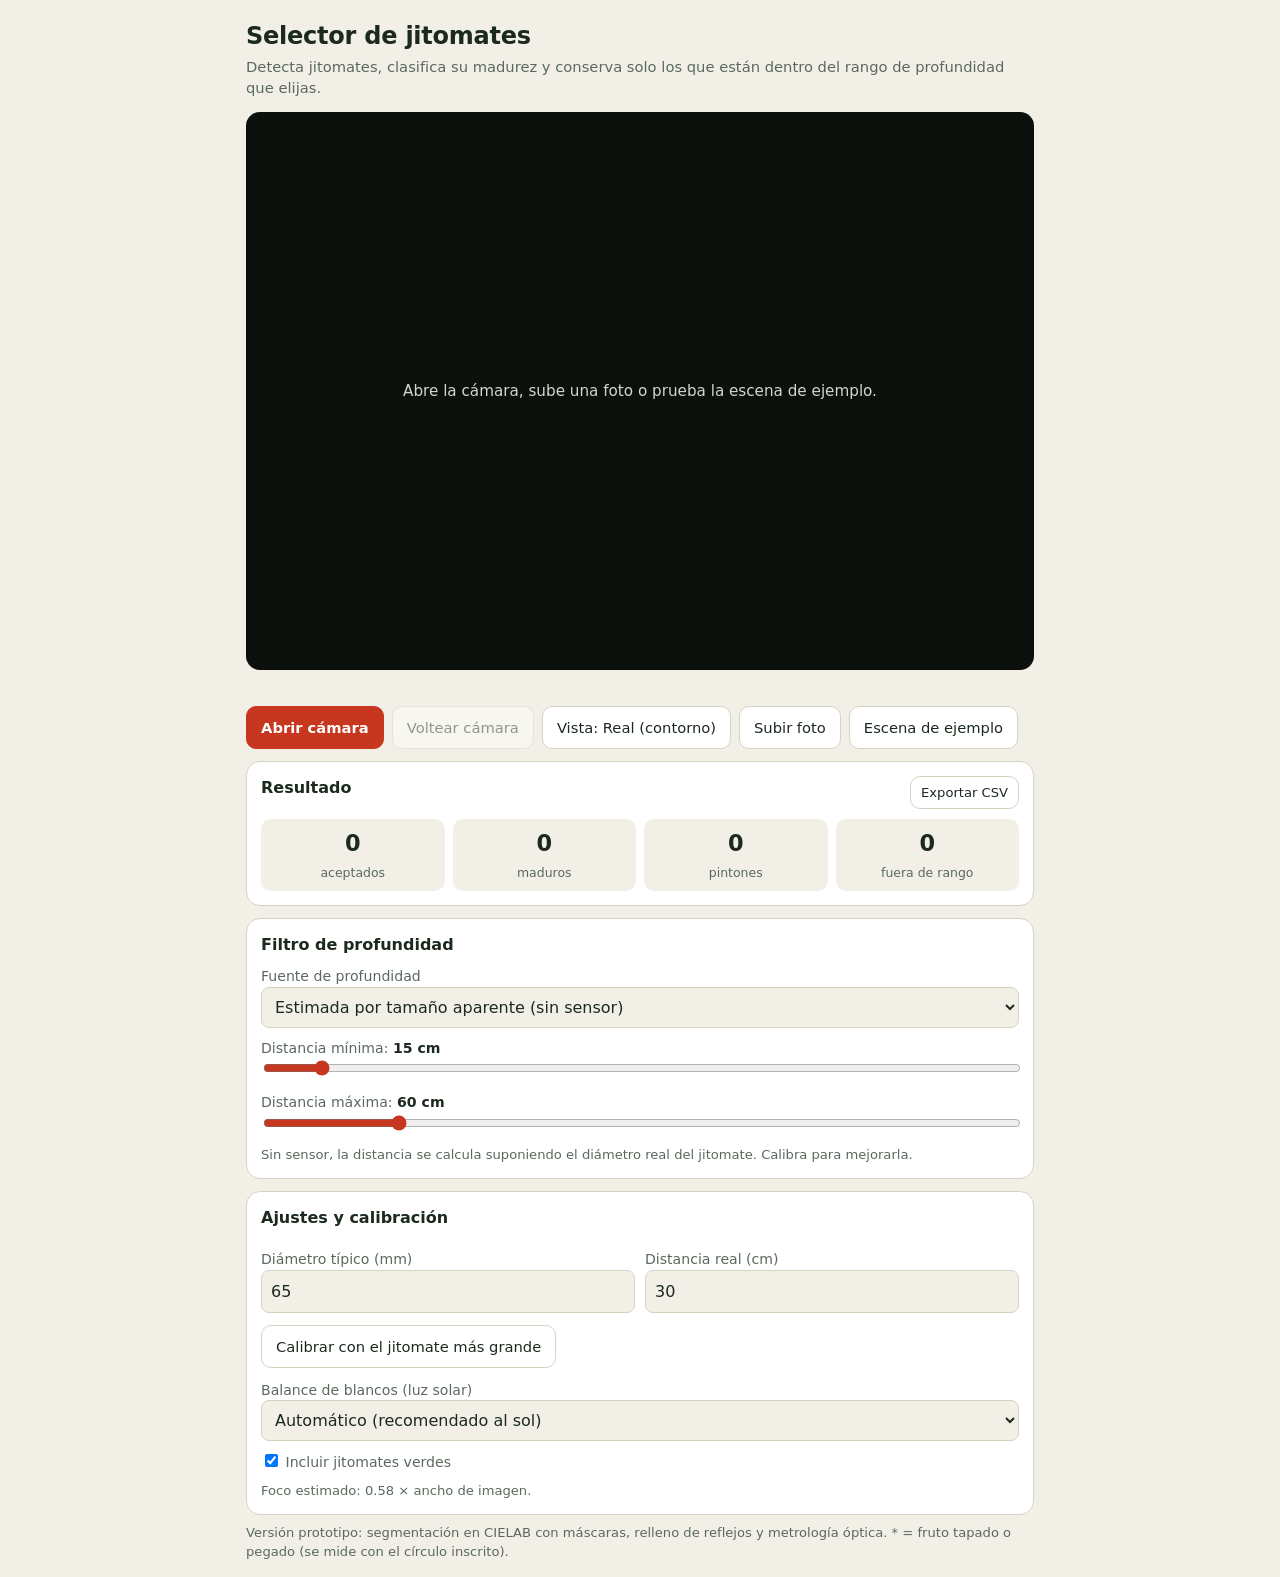
<file: index.html>
<!doctype html>
<html lang="es">
<head>
<meta charset="utf-8">
<meta name="viewport" content="width=device-width, initial-scale=1, viewport-fit=cover">
<title>Selector de jitomates con filtro de profundidad</title>
<link rel="icon" href="data:image/svg+xml,%3Csvg xmlns='http://www.w3.org/2000/svg' viewBox='0 0 100 100'%3E%3Ctext y='.9em' font-size='90'%3E🍅%3C/text%3E%3C/svg%3E">
<link rel="stylesheet" href="styles.css">
</head>
<body>
<main>
<h1>Selector de jitomates</h1>
<p class="sub">Detecta jitomates, clasifica su madurez y conserva solo los que están dentro del rango de profundidad que elijas.</p>

<div class="view">
  <canvas id="cv" width="320" height="240" aria-label="Vista con detecciones"></canvas>
  <div class="hint" id="hint">Abre la cámara, sube una foto o prueba la escena de ejemplo.</div>
</div>
<div id="st" role="status"></div>

<div class="row">
  <button class="main" id="bCam">Abrir cámara</button>
  <button id="bFlip" disabled>Voltear cámara</button>
  <button id="bView">Vista: Profundidad</button>
  <button id="bPhoto">Subir foto</button>
  <button id="bDemo">Escena de ejemplo</button>
</div>
<input type="file" id="fPhoto" accept="image/*" hidden>
<input type="file" id="fDepth" accept="image/*" hidden>

<div class="card">
  <div class="card-head">
    <h2>Resultado</h2>
    <button id="bCsv" class="btn-sm">Exportar CSV</button>
  </div>
  <div class="stats">
    <div><strong id="nOk">0</strong><span>aceptados</span></div>
    <div><strong id="nMad">0</strong><span>maduros</span></div>
    <div><strong id="nPin">0</strong><span>pintones</span></div>
    <div><strong id="nOut">0</strong><span>fuera de rango</span></div>
  </div>
</div>

<div class="card">
  <h2>Filtro de profundidad</h2>
  <label for="mode">Fuente de profundidad</label>
  <select id="mode">
    <option value="est">Estimada por tamaño aparente (sin sensor)</option>
    <option value="depth">Mapa de profundidad (LiDAR, ToF, estéreo)</option>
    <option value="off">Sin filtro</option>
  </select>
  <label for="dmin">Distancia mínima: <b id="vMin">15 cm</b></label>
  <input type="range" id="dmin" min="5" max="150" value="15">
  <label for="dmax">Distancia máxima: <b id="vMax">60 cm</b></label>
  <input type="range" id="dmax" min="10" max="300" value="60">
  <div id="depthBox" hidden>
    <div class="row"><button id="bDepth">Cargar mapa de profundidad</button></div>
    <div class="two">
      <div><label for="mNear">Gris claro = cm</label><input type="number" id="mNear" value="10"></div>
      <div><label for="mFar">Gris oscuro = cm</label><input type="number" id="mFar" value="100"></div>
    </div>
    <p class="note">El mapa debe estar alineado con la imagen. Con mapa real también se mide el diámetro del jitomate.</p>
  </div>
  <p class="note" id="estNote">Sin sensor, la distancia se calcula suponiendo el diámetro real del jitomate. Calibra para mejorarla.</p>
</div>

<div class="card">
  <h2>Ajustes y calibración</h2>
  <div class="two">
    <div><label for="D">Diámetro típico (mm)</label><input type="number" id="D" value="65"></div>
    <div><label for="cal">Distancia real (cm)</label><input type="number" id="cal" value="30"></div>
  </div>
  <div class="row"><button id="bCal">Calibrar con el jitomate más grande</button></div>
  <label for="wb">Balance de blancos (luz solar)</label>
  <select id="wb">
    <option value="auto">Automático (recomendado al sol)</option>
    <option value="off">Desactivado</option>
  </select>
  <label><input type="checkbox" id="green" checked> Incluir jitomates verdes</label>
  <p class="note" id="fnote">Foco estimado: 0.58 × ancho de imagen.</p>
</div>

<p class="note">Versión prototipo: segmentación en CIELAB con máscaras, relleno de reflejos y metrología óptica. * = fruto tapado o pegado (se mide con el círculo inscrito).</p>
</main>

<script src="app.js"></script>
</body>
</html>
</file>
<file: styles.css>
:root {
    --bg: #f2f0e6;
    --ink: #1c2a1e;
    --mut: #5b695d;
    --card: #fff;
    --line: #d6d3c2;
    --acc: #c7361f;
    --accink: #fff;
    --ok: #2f7d3b;
}

@media (prefers-color-scheme: dark) {
    :root:not([data-theme="light"]) {
        --bg: #141914;
        --ink: #e8eee5;
        --mut: #9aa89b;
        --card: #1d241d;
        --line: #2e3a2e;
        --acc: #ff6a52;
        --accink: #1a0b08;
        --ok: #6fcf7c;
    }
}

:root[data-theme="dark"] {
    --bg: #141914;
    --ink: #e8eee5;
    --mut: #9aa89b;
    --card: #1d241d;
    --line: #2e3a2e;
    --acc: #ff6a52;
    --accink: #1a0b08;
    --ok: #6fcf7c;
}

:root {
    box-sizing: border-box;
    padding-top: env(safe-area-inset-top, 0px);
    padding-bottom: env(safe-area-inset-bottom, 0px);
}

html {
    scroll-padding-top: env(safe-area-inset-top, 0px);
}

*,
*::before,
*::after {
    box-sizing: inherit;
}

body {
    margin: 0;
    background: var(--bg);
    color: var(--ink);
    font: 16px/1.45 "Avenir Next", "Trebuchet MS", system-ui, sans-serif;
}

main {
    max-width: 820px;
    margin: 0 auto;
    padding: 16px;
}

h1 {
    font-size: 1.5rem;
    margin: .2rem 0 .1rem;
    letter-spacing: -.01em;
}

p.sub {
    margin: 0 0 14px;
    color: var(--mut);
    font-size: .92rem;
}

.view {
    position: relative;
    background: #0c100c;
    border-radius: 14px;
    overflow: hidden;
    width: 100%;
    height: 62vh;
    min-height: 380px;
    max-height: 600px;
}

canvas {
    width: 100%;
    height: 100%;
    display: block;
    object-fit: cover;
}

.hint {
    position: absolute;
    inset: 0;
    display: flex;
    align-items: center;
    justify-content: center;
    text-align: center;
    padding: 24px;
    color: #cfd8cd;
    font-size: .95rem;
    pointer-events: none;
}

.hint[hidden] {
    display: none !important;
}

.row {
    display: flex;
    gap: 8px;
    flex-wrap: wrap;
    margin: 12px 0;
}

button,
.btn {
    appearance: none;
    border: 1px solid var(--line);
    background: var(--card);
    color: var(--ink);
    padding: 10px 14px;
    border-radius: 10px;
    font: inherit;
    font-size: .92rem;
    cursor: pointer;
}

button.main {
    background: var(--acc);
    color: var(--accink);
    border-color: var(--acc);
    font-weight: 600;
}

button.btn-sm {
    padding: 6px 10px;
    font-size: .82rem;
}

button:disabled {
    opacity: 0.45;
    cursor: not-allowed;
}

button:focus-visible,
input:focus-visible,
select:focus-visible {
    outline: 3px solid var(--acc);
    outline-offset: 2px;
}

.card {
    background: var(--card);
    border: 1px solid var(--line);
    border-radius: 14px;
    padding: 14px;
    margin-top: 12px;
}

.card-head {
    display: flex;
    align-items: center;
    justify-content: space-between;
    margin-bottom: 10px;
}

.card-head h2 {
    margin: 0;
}

.card h2 {
    font-size: 1rem;
    margin: 0 0 10px;
}

label {
    display: block;
    font-size: .88rem;
    color: var(--mut);
    margin-top: 10px;
}

label b {
    color: var(--ink);
    font-weight: 600;
}

input[type=range] {
    width: 100%;
    accent-color: var(--acc);
}

input[type=number],
select {
    width: 100%;
    padding: 9px;
    border-radius: 8px;
    border: 1px solid var(--line);
    background: var(--bg);
    color: var(--ink);
    font: inherit;
}

.two {
    display: grid;
    grid-template-columns: 1fr 1fr;
    gap: 10px;
}

.stats {
    display: grid;
    grid-template-columns: repeat(4, 1fr);
    gap: 8px;
    text-align: center;
}

.stats div {
    background: var(--bg);
    border-radius: 10px;
    padding: 8px 2px;
}

.stats strong {
    display: block;
    font-size: 1.4rem;
}

.stats span {
    font-size: .78rem;
    color: var(--mut);
}

#st {
    font-size: .85rem;
    color: var(--mut);
    min-height: 1.3em;
    margin: 6px 2px;
}

.note {
    font-size: .82rem;
    color: var(--mut);
    margin: 8px 0 0;
 }
</file>
